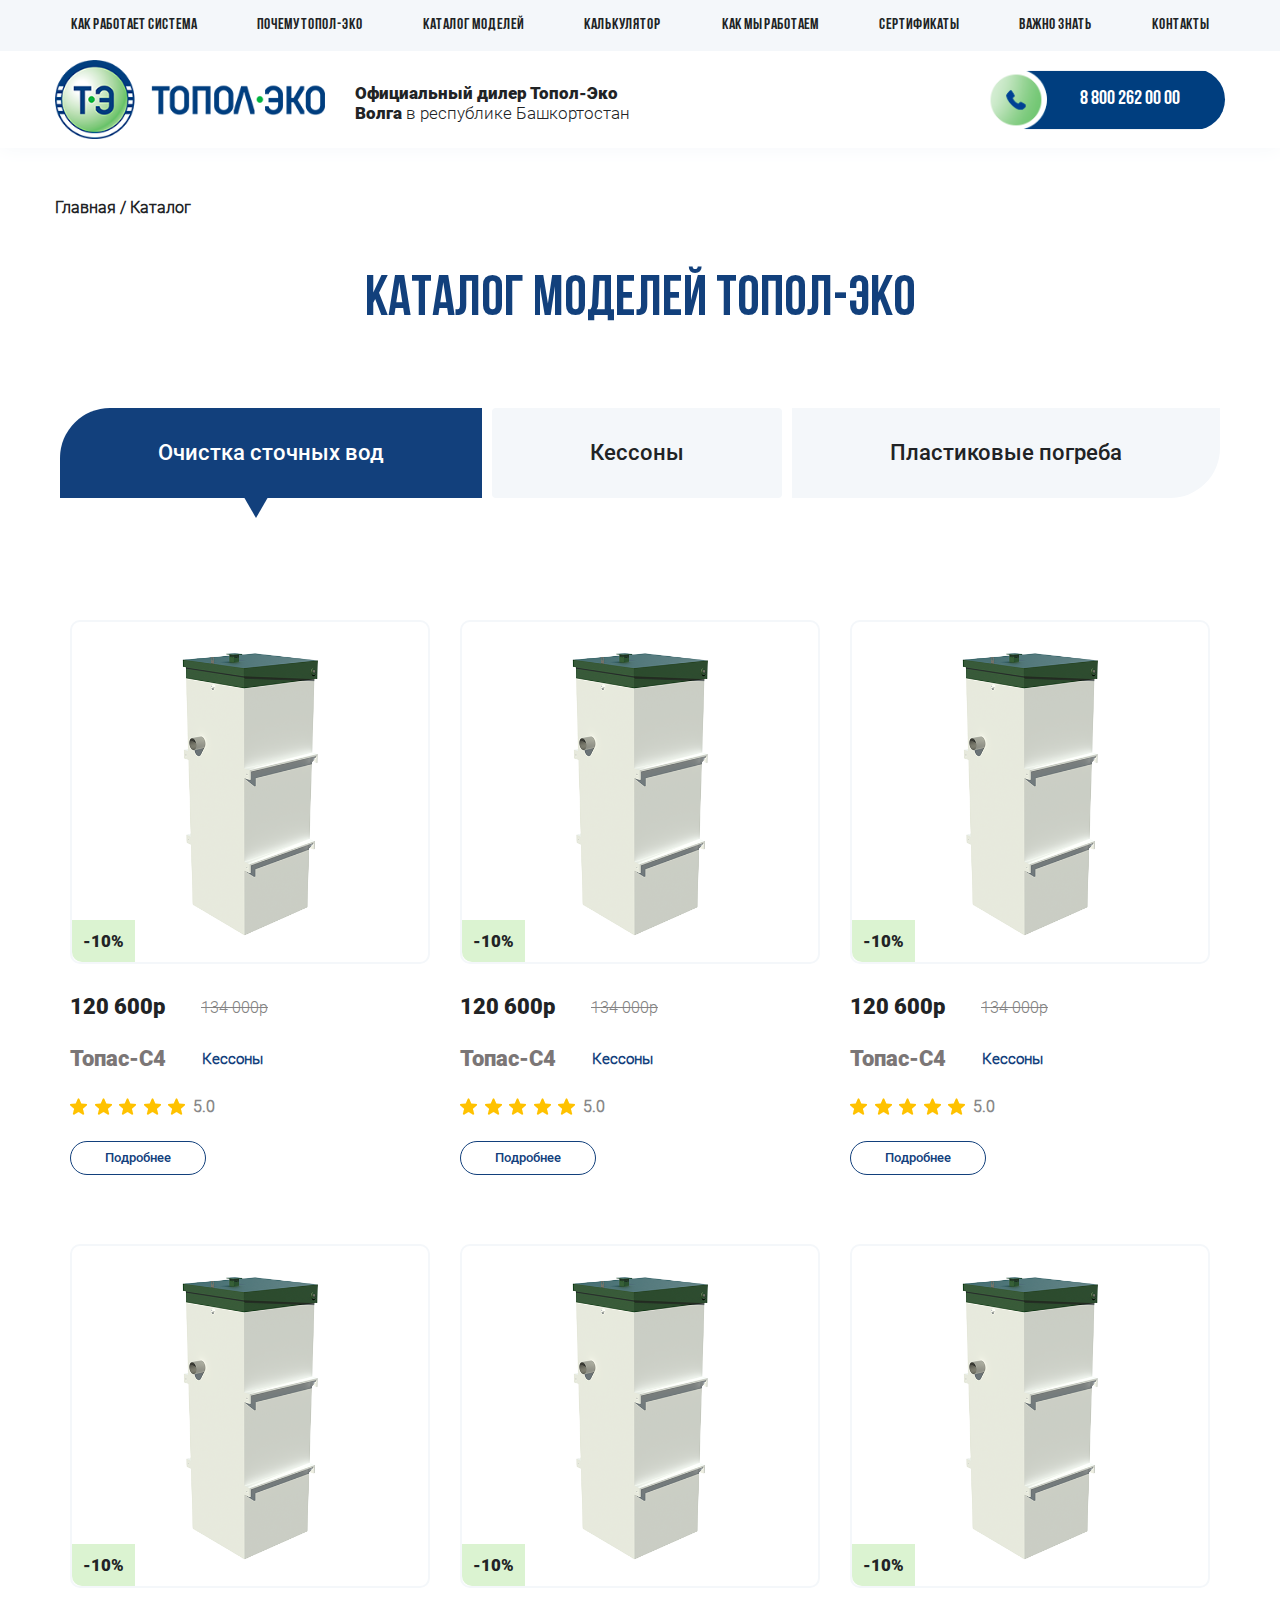
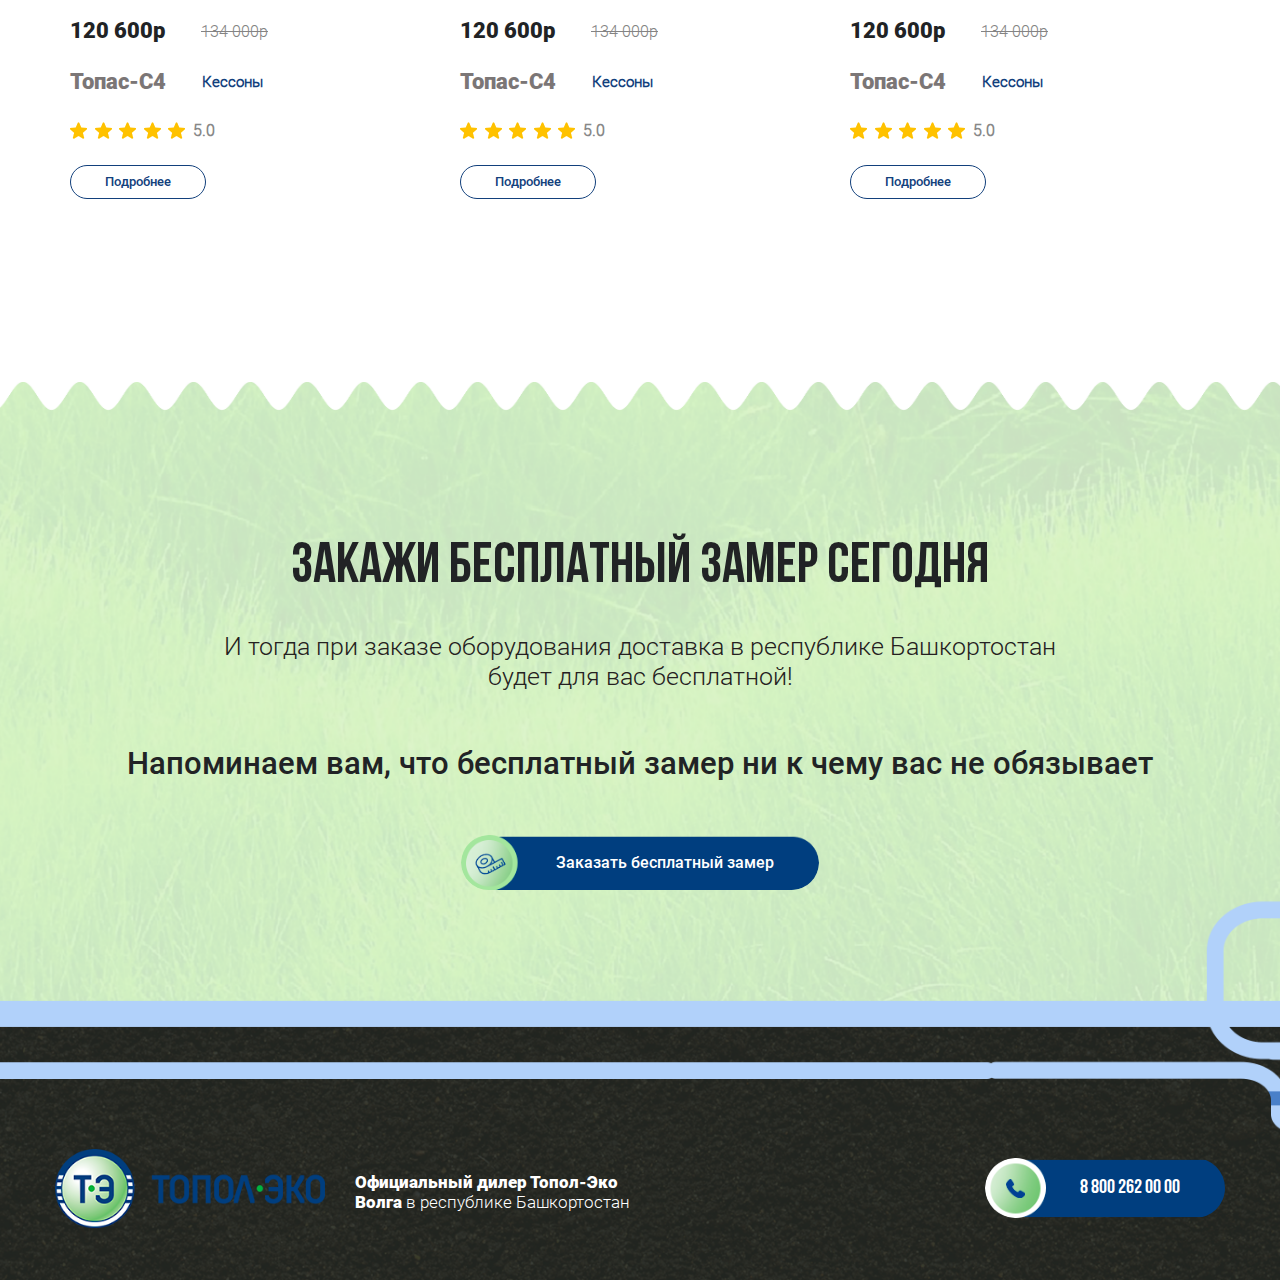
<file: katalog.html>
<!DOCTYPE html>
<html lang="ru">
  <head>
    <meta charset="utf-8" />
    <meta http-equiv="X-UA-Compatible" content="IE=edge" />
    <meta name="viewport" content="width=device-width, initial-scale=1" />
    <meta name="description" content="" />
    <title>Установка
      АВТОНОМНОЙ КАНАЛИЗАЦИИ НА УЧАСТКЕ
      на участке за 1 день</title>
    <link
      rel="stylesheet"
      href="https://stackpath.bootstrapcdn.com/bootstrap/4.3.1/css/bootstrap.min.css"
      integrity="sha384-ggOyR0iXCbMQv3Xipma34MD+dH/1fQ784/j6cY/iJTQUOhcWr7x9JvoRxT2MZw1T"
      crossorigin="anonymous"
    />
    <link rel="stylesheet" href="css/main.css" />
  </head>
  <body>



    <header>
      <nav
      id="navigation2"
      class="navbar navbar-expand-lg navbar-light text-center navigation2"
      role="navigation"
    >
      <div class="container">
        <div class="text-area text-left">
        <p><b>Официальный дилер Топол-Эко<br> Волга</b> в республике Башкортостан</p>
      </div>
        <button
          class="navbar-toggler collapsed"
          type="button"
          data-toggle="collapse"
          data-target="#navbarTop2"
          aria-controls="navbarTop2"
          aria-expanded="false"
          aria-label="Toggle navigation"
        >
          <span ><img src="/img/burgrer.png"></span>
        </button>
        <div class="navbar-collapse collapse" id="navbarTop2">
            <div class="nav-item">
              <a href="o-nas/" class="nav-link">как работает система</a>
            </div>
            <div class="nav-item">
              <a href="o-nas/" class="nav-link">почему Топол-Эко</a>
            </div>
            <div class="nav-item">
              <a href="vopros-otvet-2/" class="nav-link">Каталог моделей</a>
            </div>
            <div class="nav-item">
              <a href="otzyvy/" class="nav-link">Калькулятор</a>
            </div>
            <div class="nav-item">
              <a href="fotogalereya/" class="nav-link">Как мы работаем</a>
            </div>
            <div class="nav-item">
              <a href="kontaktnaya-informaciya/" class="nav-link">Сертификаты</a>
            </div>
            <div class="nav-item last">
              <a href="product/" class="nav-link">Важно знать</a>
            </div>
            <div class="nav-item last">
              <a href="product/" class="nav-link">контакты</a>
            </div>
        </div>
      </div>
    </nav>
    <div class="container pt-2 pb-2 top-add2">
      <div class="row header-block align-items-center">
        <div class="col-5 col-md-4 col-lg-3 logotip">
          <span>
            <img src="/img/logo.png" alt="vykup-avto.by" />   
          </span>
        </div>
        <div
          class="col-6 col-md-4 col-lg-5 pt-4 oficial"
        >
          <div
            class="text-area show-on-desktop text-left"
          >
            <p><b>Официальный дилер Топол-Эко<br> Волга</b> в республике Башкортостан</p>
          </div>
        </div>
        <div
          class="col-7 col-sm-6 col-md-6 col-lg-4"
        >
          <div class="vc_btn3-container text-right">
            <button class="button-main">
              <a
                class="btn-inline"
                href="#vt_order"
                title=""
                data-toggle="modal"
                >
               <!-- <img src="/img/icon1.png">-->
                
                8 800 262 00 00</a
              >
            </button>
          </div>
        </div>
      </div>
    </div>
  </header>

   
    <div class="bread-crumb">
      <div class="bread-crumb__container container" itemscope="" itemtype="http://schema.org/BreadcrumbList"><span itemprop="itemListElement" class="bread-crumb__item" itemscope="" itemtype="http://schema.org/ListItem"><a href="/" itemprop="item"><span itemprop="name">Главная</span><meta itemprop="position" content="1"></a></span> /
  <span class="bread-crumb__item">Каталог</span></div>
  </div>
<div class="katalog">
      <div class="container">
        <div class="section-title col-md-12  text-center">
          <h2><span>каталог моделей топол-эко
           </span></h2>
        </div>
        <ul class="nav nav-pills nav-fill" id="myTab" role="tablist">
          <li class="nav-item active">
            <a class="nav-link" id="one-tab" data-toggle="pill" href="#one" role="tab" aria-controls="one" aria-selected="true">Очистка сточных вод</a>
          </li>
          <li class="nav-item">
            <a class="nav-link" id="two-tab" data-toggle="pill" href="#two" role="tab" aria-controls="two" aria-selected="false">Кессоны</a>
          </li>
          <li class="nav-item">
            <a class="nav-link" id="three-tab" data-toggle="pill" href="#three" role="tab" aria-controls="three" aria-selected="false">Пластиковые погреба</a>
          </li>
        </ul>
        
        <div class="tab-content">
          <div class="tab-pane fade show active" id="one" role="tabpanel" aria-labelledby="one-tab">
<div class="container filter-good">
<div class="row">
    <div class="col-6 col-lg-4 cardgood">
      <div class="cardgood-img"><img src="/img/topas-4.png" class="attachment-full size-full">
      <div class="sale">-10%</div>
      </div> 
      <div class="product-info">
        <div class="block-price">
          <div class="price-title bold">120 600p</div>
          <div class="price-title small">134 000p</div> 
        </div>
        <div class="block-text">
          <div class="text-title bold">Топас-С4</div>
          <div class="text-title small-title">Кессоны</div> 
        </div>
     <div class="stars">
       <img src="/img/star.png">
      <img src="/img/star.png">
      <img src="/img/star.png">
      <img src="/img/star.png">
      <img src="/img/star.png">
    <div>5.0</div></div>
    <a class="notbg" href="#">Подробнее</a>
      </div>
    </div>

    <div class="col-6 col-lg-4 cardgood">
      <div class="cardgood-img"><img src="/img/topas-4.png" class="attachment-full size-full">
      <div class="sale">-10%</div>
      </div> 
      <div class="product-info">
        <div class="block-price">
          <div class="price-title bold">120 600p</div>
          <div class="price-title small">134 000p</div> 
        </div>
        <div class="block-text">
          <div class="text-title bold">Топас-С4</div>
          <div class="text-title small-title">Кессоны</div> 
        </div>
     <div class="stars">
       <img src="/img/star.png">
      <img src="/img/star.png">
      <img src="/img/star.png">
      <img src="/img/star.png">
      <img src="/img/star.png">
    <div>5.0</div></div>
    <a class="notbg" href="#">Подробнее</a>
      </div>
    </div>


    <div class="col-6 col-lg-4 cardgood">
      <div class="cardgood-img"><img src="/img/topas-4.png" class="attachment-full size-full">
      <div class="sale">-10%</div>
      </div> 
      <div class="product-info">
        <div class="block-price">
          <div class="price-title bold">120 600p</div>
          <div class="price-title small">134 000p</div> 
        </div>
        <div class="block-text">
          <div class="text-title bold">Топас-С4</div>
          <div class="text-title small-title">Кессоны</div> 
        </div>
     <div class="stars">
       <img src="/img/star.png">
      <img src="/img/star.png">
      <img src="/img/star.png">
      <img src="/img/star.png">
      <img src="/img/star.png">
    <div>5.0</div></div>
    <a class="notbg" href="#">Подробнее</a>
      </div>
    </div>


    <div class="col-6 col-lg-4 cardgood">
      <div class="cardgood-img"><img src="/img/topas-4.png" class="attachment-full size-full">
      <div class="sale">-10%</div>
      </div> 
      <div class="product-info">
        <div class="block-price">
          <div class="price-title bold">120 600p</div>
          <div class="price-title small">134 000p</div> 
        </div>
        <div class="block-text">
          <div class="text-title bold">Топас-С4</div>
          <div class="text-title small-title">Кессоны</div> 
        </div>
     <div class="stars">
       <img src="/img/star.png">
      <img src="/img/star.png">
      <img src="/img/star.png">
      <img src="/img/star.png">
      <img src="/img/star.png">
    <div>5.0</div></div>
    <a class="notbg" href="#">Подробнее</a>
      </div>
    </div>

    <div class="col-6 col-lg-4 cardgood">
      <div class="cardgood-img"><img src="/img/topas-4.png" class="attachment-full size-full">
      <div class="sale">-10%</div>
      </div> 
      <div class="product-info">
        <div class="block-price">
          <div class="price-title bold">120 600p</div>
          <div class="price-title small">134 000p</div> 
        </div>
        <div class="block-text">
          <div class="text-title bold">Топас-С4</div>
          <div class="text-title small-title">Кессоны</div> 
        </div>
     <div class="stars">
       <img src="/img/star.png">
      <img src="/img/star.png">
      <img src="/img/star.png">
      <img src="/img/star.png">
      <img src="/img/star.png">
    <div>5.0</div></div>
    <a class="notbg" href="#">Подробнее</a>
      </div>
    </div>


    <div class="col-6 col-lg-4 cardgood">
      <div class="cardgood-img"><img src="/img/topas-4.png" class="attachment-full size-full">
      <div class="sale">-10%</div>
      </div> 
      <div class="product-info">
        <div class="block-price">
          <div class="price-title bold">120 600p</div>
          <div class="price-title small">134 000p</div> 
        </div>
        <div class="block-text">
          <div class="text-title bold">Топас-С4</div>
          <div class="text-title small-title">Кессоны</div> 
        </div>
     <div class="stars">
       <img src="/img/star.png">
      <img src="/img/star.png">
      <img src="/img/star.png">
      <img src="/img/star.png">
      <img src="/img/star.png">
    <div>5.0</div></div>
    <a class="notbg" href="#">Подробнее</a>
      </div>
    </div>
</div>
</div>
  </div>
  <div class="tab-pane fade" id="two" role="tabpanel" aria-labelledby="two-tab">
    <div class="container filter-good">
    <div class="row">
        <div class="col-6 col-lg-4 cardgood">
          <div class="cardgood-img"><img src="/img/topas-4.png" class="attachment-full size-full">
          <div class="sale">-10%</div>
          </div> 
          <div class="product-info">
            <div class="block-price">
              <div class="price-title bold">120 600p</div>
              <div class="price-title small">134 000p</div> 
            </div>
            <div class="block-text">
              <div class="text-title bold">Топас-С4</div>
              <div class="text-title small-title">Кессоны</div> 
            </div>
         <div class="stars">
           <img src="/img/star.png">
          <img src="/img/star.png">
          <img src="/img/star.png">
          <img src="/img/star.png">
          <img src="/img/star.png">
        <div>5.0</div></div>
        <a class="notbg" href="#">Подробнее</a>
          </div>
        </div>
    
        <div class="col-6 col-lg-4 cardgood">
          <div class="cardgood-img"><img src="/img/topas-4.png" class="attachment-full size-full">
          <div class="sale">-10%</div>
          </div> 
          <div class="product-info">
            <div class="block-price">
              <div class="price-title bold">120 600p</div>
              <div class="price-title small">134 000p</div> 
            </div>
            <div class="block-text">
              <div class="text-title bold">Топас-С4</div>
              <div class="text-title small-title">Кессоны</div> 
            </div>
         <div class="stars">
           <img src="/img/star.png">
          <img src="/img/star.png">
          <img src="/img/star.png">
          <img src="/img/star.png">
          <img src="/img/star.png">
        <div>5.0</div></div>
        <a class="notbg" href="#">Подробнее</a>
          </div>
        </div>
    
    
        <div class="col-6 col-lg-4 cardgood">
          <div class="cardgood-img"><img src="/img/topas-4.png" class="attachment-full size-full">
          <div class="sale">-10%</div>
          </div> 
          <div class="product-info">
            <div class="block-price">
              <div class="price-title bold">120 600p</div>
              <div class="price-title small">134 000p</div> 
            </div>
            <div class="block-text">
              <div class="text-title bold">Топас-С4</div>
              <div class="text-title small-title">Кессоны</div> 
            </div>
         <div class="stars">
           <img src="/img/star.png">
          <img src="/img/star.png">
          <img src="/img/star.png">
          <img src="/img/star.png">
          <img src="/img/star.png">
        <div>5.0</div></div>
        <a class="notbg" href="#">Подробнее</a>
          </div>
        </div>
    </div>
    </div>
      </div>
      <div class="tab-pane fade" id="three" role="tabpanel" aria-labelledby="three-tab">
        <div class="container filter-good">
        <div class="row">
            <div class="col-6 col-lg-4 cardgood">
              <div class="cardgood-img"><img src="/img/topas-4.png" class="attachment-full size-full">
              <div class="sale">-10%</div>
              </div> 
              <div class="product-info">
                <div class="block-price">
                  <div class="price-title bold">120 600p</div>
                  <div class="price-title small">134 000p</div> 
                </div>
                <div class="block-text">
                  <div class="text-title bold">Топас-С4</div>
                  <div class="text-title small-title">Кессоны</div> 
                </div>
             <div class="stars">
               <img src="/img/star.png">
              <img src="/img/star.png">
              <img src="/img/star.png">
              <img src="/img/star.png">
              <img src="/img/star.png">
            <div>5.0</div></div>
            <a class="notbg" href="#">Подробнее</a>
              </div>
            </div>
        
            <div class="col-6 col-lg-4 cardgood">
              <div class="cardgood-img"><img src="/img/topas-4.png" class="attachment-full size-full">
              <div class="sale">-10%</div>
              </div> 
              <div class="product-info">
                <div class="block-price">
                  <div class="price-title bold">120 600p</div>
                  <div class="price-title small">134 000p</div> 
                </div>
                <div class="block-text">
                  <div class="text-title bold">Топас-С4</div>
                  <div class="text-title small-title">Кессоны</div> 
                </div>
             <div class="stars">
               <img src="/img/star.png">
              <img src="/img/star.png">
              <img src="/img/star.png">
              <img src="/img/star.png">
              <img src="/img/star.png">
            <div>5.0</div></div>
            <a class="notbg" href="#">Подробнее</a>
              </div>
            </div>
        
        
            <div class="col-6 col-lg-4 cardgood">
              <div class="cardgood-img"><img src="/img/topas-4.png" class="attachment-full size-full">
              <div class="sale">-10%</div>
              </div> 
              <div class="product-info">
                <div class="block-price">
                  <div class="price-title bold">120 600p</div>
                  <div class="price-title small">134 000p</div> 
                </div>
                <div class="block-text">
                  <div class="text-title bold">Топас-С4</div>
                  <div class="text-title small-title">Кессоны</div> 
                </div>
             <div class="stars">
               <img src="/img/star.png">
              <img src="/img/star.png">
              <img src="/img/star.png">
              <img src="/img/star.png">
              <img src="/img/star.png">
            <div>5.0</div></div>
            <a class="notbg" href="#">Подробнее</a>
              </div>
            </div>
        </div>
        </div>
          </div>
        </div>
      </div> 
    </div>
      



    <footer>
      <div class="container">
    <div class="footer-top">
      <div class="row">
      <div class="col-md-12 section-title  text-center">
        <h2>Закажи бесплатный замер сегодня</h2>
        <div class="subtitle">
          <h4>И тогда при заказе оборудования доставка в республике Башкортостан<br>
            будет для вас бесплатной! 
           </h4>
        </div>
        <p>Напоминаем вам, что бесплатный замер ни к чему вас не обязывает</p>
      </div>
       </div>
       <div class="row justify-content-center">
        <button class="button-zamer" data-toggle="modal" data-target="#flipFlop">
         Заказать бесплатный замер
        </button>
       </div> 
    </div>
      <div class="footer-bottom">
      <div class="row header-block align-items-center">
        <div class="col-12 col-md-6 col-lg-3 logotip">
          <span>
            <img src="/img/logo.png" alt="vykup-avto.by" />   
          </span>
        </div>
        <div
          class="col-12 col-md-6 col-lg-5 site-title pt-4 d-lg-inline top-add"
        >
          <div
            class="text-area text-show"
          >
            <p><b>Официальный дилер Топол-Эко<br> Волга</b> в республике Башкортостан</p>
          </div>
        </div>
        <div
          class="col-12 col-md-12 col-lg-4"
        >
          <div class="footer-btn text-right">
            <button class="button-main">
              <a
                class="btn-inline"
                href="#vt_order"
                title=""
                data-toggle="modal"
                >8 800 262 00 00</a
              >
            </button>
          </div>
        </div>
      </div>
    </div>
    </div>
    </footer>
    

    <script src="https://ajax.googleapis.com/ajax/libs/jquery/3.4.1/jquery.min.js"></script>
    <script
      src="https://stackpath.bootstrapcdn.com/bootstrap/4.3.1/js/bootstrap.min.js"
      integrity="sha384-JjSmVgyd0p3pXB1rRibZUAYoIIy6OrQ6VrjIEaFf/nJGzIxFDsf4x0xIM+B07jRM"
      crossorigin="anonymous"
    ></script>
    <script src="js/main.js"></script>
  </body>
</html>
</file>
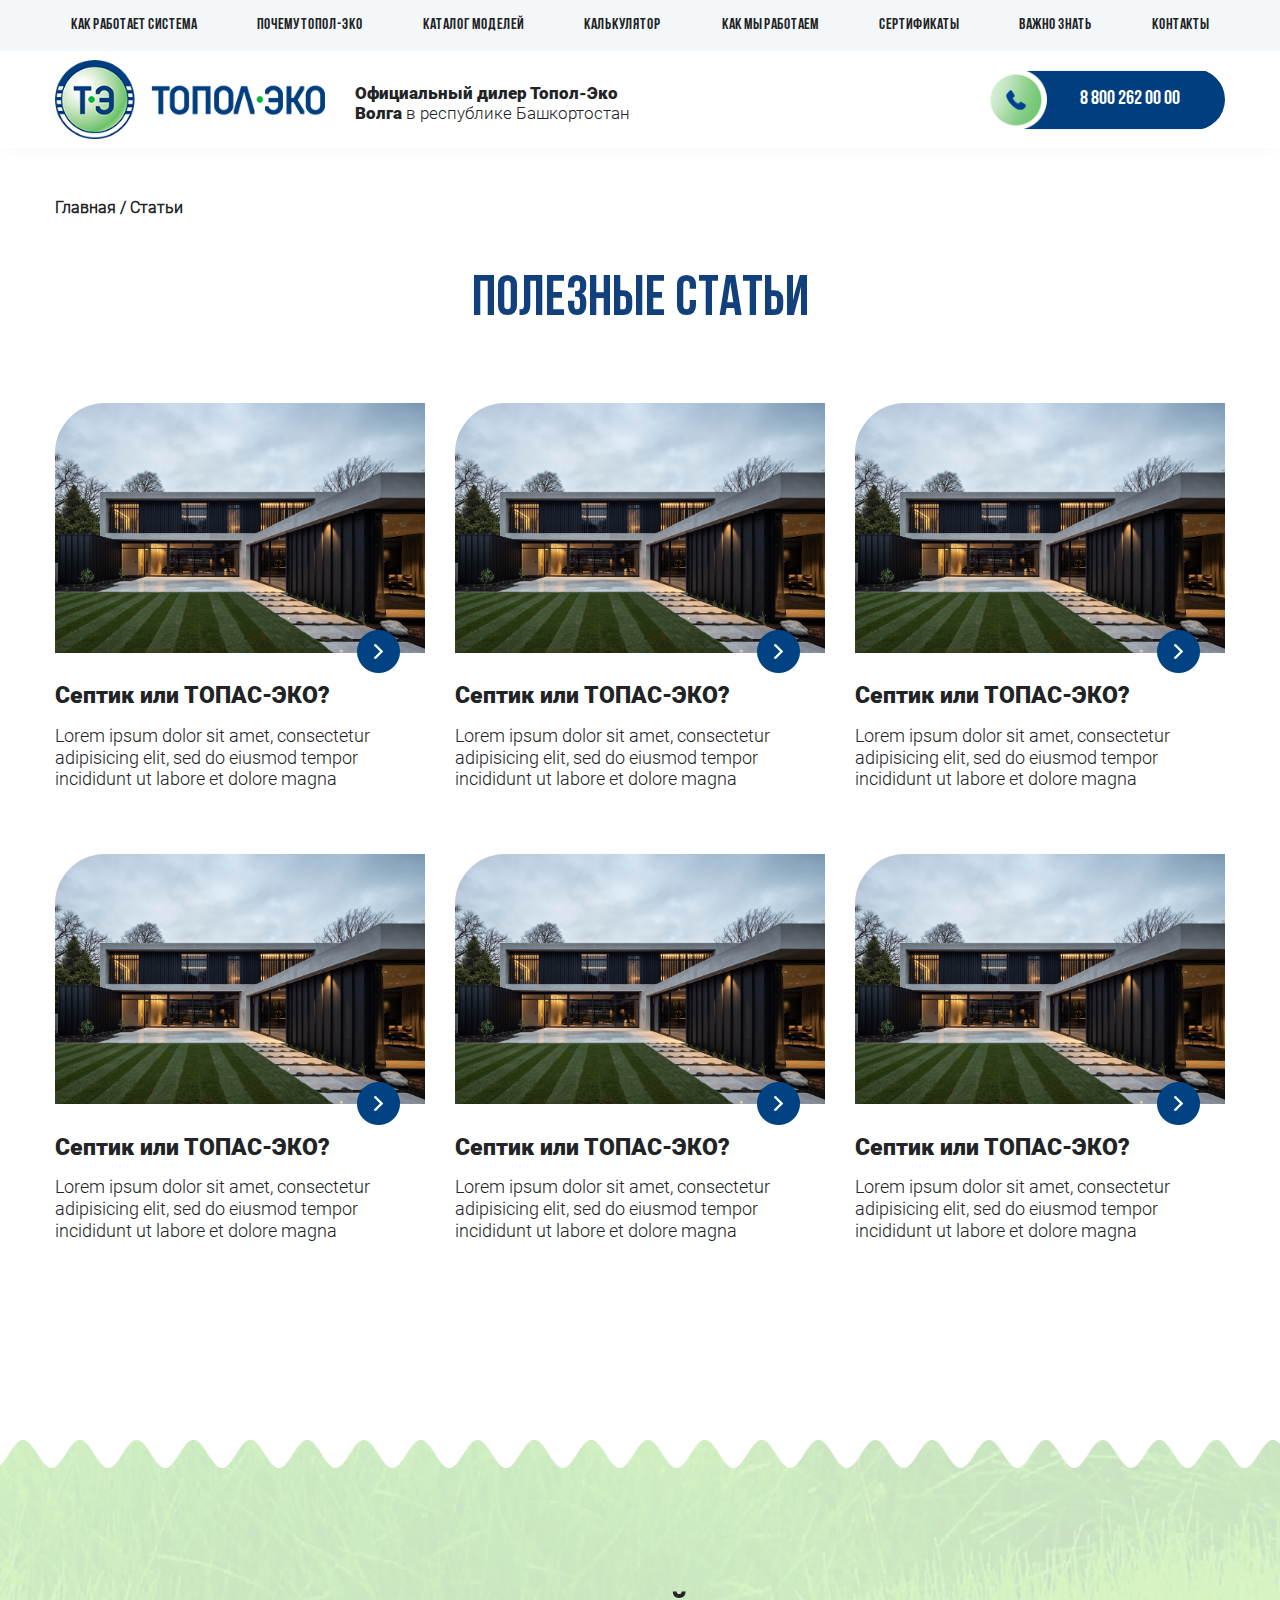
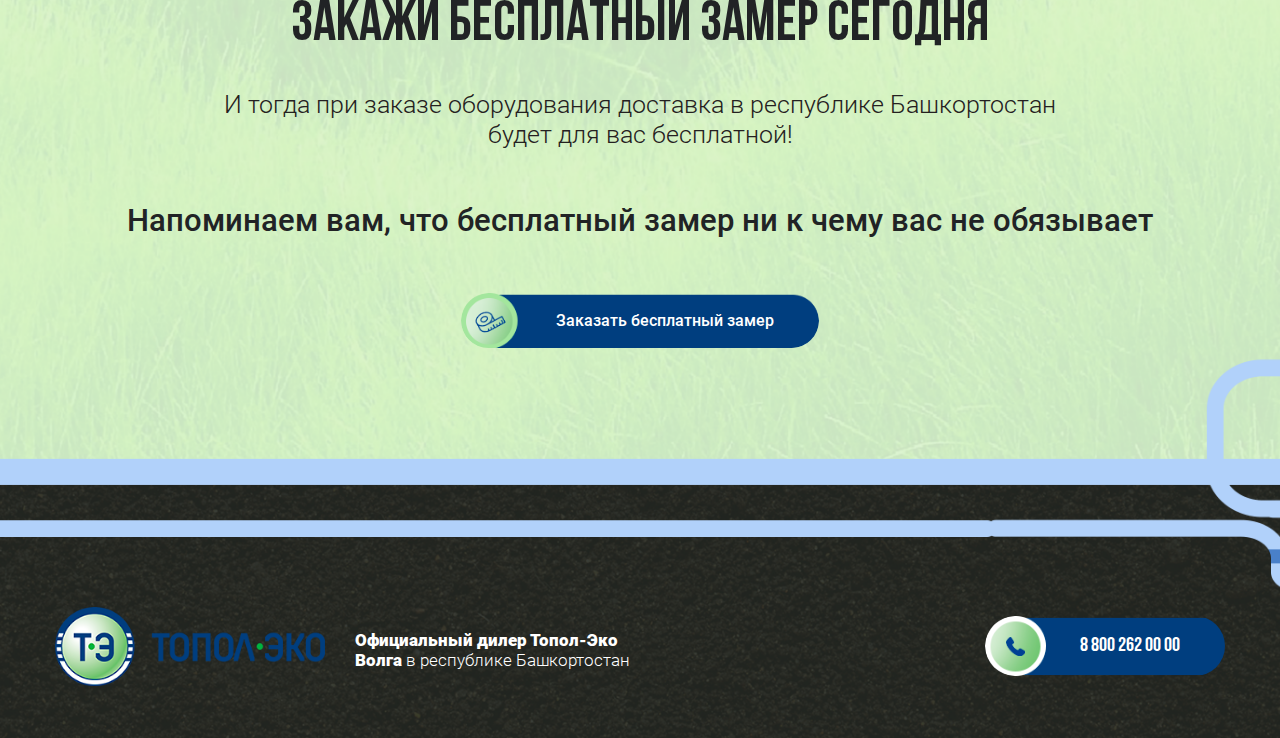
<file: news.html>
<!DOCTYPE html>
<html lang="ru">
  <head>
    <meta charset="utf-8" />
    <meta http-equiv="X-UA-Compatible" content="IE=edge" />
    <meta name="viewport" content="width=device-width, initial-scale=1" />
    <meta name="description" content="" />
    <title>Установка
      АВТОНОМНОЙ КАНАЛИЗАЦИИ НА УЧАСТКЕ
      на участке за 1 день</title>
    <link
      rel="stylesheet"
      href="https://stackpath.bootstrapcdn.com/bootstrap/4.3.1/css/bootstrap.min.css"
      integrity="sha384-ggOyR0iXCbMQv3Xipma34MD+dH/1fQ784/j6cY/iJTQUOhcWr7x9JvoRxT2MZw1T"
      crossorigin="anonymous"
    />
    <link rel="stylesheet" href="css/main.css" />
  </head>
  <body>
    <header>
      <nav
      id="navigation2"
      class="navbar navbar-expand-lg navbar-light text-center navigation2"
      role="navigation"
    >
      <div class="container">
        <div class="text-area text-left">
        <p><b>Официальный дилер Топол-Эко<br> Волга</b> в республике Башкортостан</p>
      </div>
        <button
          class="navbar-toggler collapsed"
          type="button"
          data-toggle="collapse"
          data-target="#navbarTop2"
          aria-controls="navbarTop2"
          aria-expanded="false"
          aria-label="Toggle navigation"
        >
          <span ><img src="/img/burgrer.png"></span>
        </button>
        <div class="navbar-collapse collapse" id="navbarTop2">
            <div class="nav-item">
              <a href="o-nas/" class="nav-link">как работает система</a>
            </div>
            <div class="nav-item">
              <a href="o-nas/" class="nav-link">почему Топол-Эко</a>
            </div>
            <div class="nav-item">
              <a href="vopros-otvet-2/" class="nav-link">Каталог моделей</a>
            </div>
            <div class="nav-item">
              <a href="otzyvy/" class="nav-link">Калькулятор</a>
            </div>
            <div class="nav-item">
              <a href="fotogalereya/" class="nav-link">Как мы работаем</a>
            </div>
            <div class="nav-item">
              <a href="kontaktnaya-informaciya/" class="nav-link">Сертификаты</a>
            </div>
            <div class="nav-item last">
              <a href="product/" class="nav-link">Важно знать</a>
            </div>
            <div class="nav-item last">
              <a href="product/" class="nav-link">контакты</a>
            </div>
        </div>
      </div>
    </nav>
    <div class="container pt-2 pb-2 top-add2">
      <div class="row header-block align-items-center">
        <div class="col-5 col-md-4 col-lg-3 logotip">
          <span>
            <img src="/img/logo.png" alt="vykup-avto.by" />   
          </span>
        </div>
        <div
          class="col-6 col-md-4 col-lg-5 pt-4 oficial"
        >
          <div
            class="text-area show-on-desktop text-left"
          >
            <p><b>Официальный дилер Топол-Эко<br> Волга</b> в республике Башкортостан</p>
          </div>
        </div>
        <div
          class="col-7 col-sm-6 col-md-6 col-lg-4"
        >
          <div class="vc_btn3-container text-right">
            <button class="button-main">
              <a
                class="btn-inline"
                href="#vt_order"
                title=""
                data-toggle="modal"
                >
               <!-- <img src="/img/icon1.png">-->
                
                8 800 262 00 00</a
              >
            </button>
          </div>
        </div>
      </div>
    </div>
  </header>
    <div class="bread-crumb">
      <div class="bread-crumb__container container" itemscope="" itemtype="http://schema.org/BreadcrumbList"><span itemprop="itemListElement" class="bread-crumb__item" itemscope="" itemtype="http://schema.org/ListItem"><a href="/" itemprop="item"><span itemprop="name">Главная</span><meta itemprop="position" content="1"></a></span> /
  <span class="bread-crumb__item">Статьи</span></div>
  </div>






  <div class="news news-page">
    <div class="container">
      <div class="section-title col-md-12  text-center">
        <h2><span>полезные статьи
         </span></h2>
      </div>
        <div id="pdopageWrapper">
          <div class="list-news-wrapper row">
          
    <div class="col-md-4 item-news">
    <a href="#" class="image-news">
      <img class="right-news" src="img/right-news.png">
      <img class="img-new" src="/img/AM1506.jpg">
    </a>
    <a class="name-news" href="#">Септик или ТОПАС-ЭКО?</a>	
    <p class="news-text">Lorem ipsum dolor sit amet, consectetur adipisicing elit, sed do eiusmod tempor incididunt ut labore et dolore magna</p>
    </div>
    
    <div class="col-md-4 item-news">
      <a href="#" class="image-news">
        <img class="right-news" src="img/right-news.png">
        <img class="img-new" src="/img/AM1506.jpg">
      </a>
      <a class="name-news" href="#">Септик или ТОПАС-ЭКО?</a>	
      <p class="news-text">Lorem ipsum dolor sit amet, consectetur adipisicing elit, sed do eiusmod tempor incididunt ut labore et dolore magna</p>
      </div>

      <div class="col-md-4 item-news">
        <a href="#" class="image-news">
          <img class="right-news" src="img/right-news.png">
          <img class="img-new" src="/img/AM1506.jpg">
        </a>
        <a class="name-news" href="#">Септик или ТОПАС-ЭКО?</a>	
        <p class="news-text">Lorem ipsum dolor sit amet, consectetur adipisicing elit, sed do eiusmod tempor incididunt ut labore et dolore magna</p>
        </div>

        <div class="col-md-4 item-news">
          <a href="#" class="image-news">
            <img class="right-news" src="img/right-news.png">
            <img class="img-new" src="/img/AM1506.jpg">
          </a>
          <a class="name-news" href="#">Септик или ТОПАС-ЭКО?</a>	
          <p class="news-text">Lorem ipsum dolor sit amet, consectetur adipisicing elit, sed do eiusmod tempor incididunt ut labore et dolore magna</p>
          </div>


    <div class="col-md-4 item-news">
      <a href="#" class="image-news">
        <img class="right-news" src="img/right-news.png">
        <img class="img-new" src="/img/AM1506.jpg">
      </a>
      <a class="name-news" href="#">Септик или ТОПАС-ЭКО?</a>	
      <p class="news-text">Lorem ipsum dolor sit amet, consectetur adipisicing elit, sed do eiusmod tempor incididunt ut labore et dolore magna
      </p>
      </div>
      <div class="col-md-4 item-news">
        <a href="#" class="image-news">
          <img class="right-news" src="img/right-news.png">
          <img class="img-new" src="/img/AM1506.jpg">
        </a>
        <a class="name-news" href="#">Септик или ТОПАС-ЭКО?</a>	
        <p class="news-text">Lorem ipsum dolor sit amet, consectetur adipisicing elit, sed do eiusmod tempor incididunt ut labore et dolore magna</p>
        </div>
            </div>
          </div>
        </div>
    </div>
    

    <footer>
      <div class="container">
    <div class="footer-top">
      <div class="row">
      <div class="col-md-12 section-title  text-center">
        <h2>Закажи бесплатный замер сегодня</h2>
        <div class="subtitle">
          <h4>И тогда при заказе оборудования доставка в республике Башкортостан<br>
            будет для вас бесплатной! 
           </h4>
        </div>
        <p>Напоминаем вам, что бесплатный замер ни к чему вас не обязывает</p>
      </div>
       </div>
       <div class="row justify-content-center">
        <button class="button-zamer" data-toggle="modal" data-target="#flipFlop">
         Заказать бесплатный замер
        </button>
       </div> 
    </div>
      <div class="footer-bottom">
      <div class="row header-block align-items-center">
        <div class="col-12 col-md-6 col-lg-3 logotip">
          <span>
            <img src="/img/logo.png" alt="vykup-avto.by" />   
          </span>
        </div>
        <div
          class="col-12 col-md-6 col-lg-5 site-title pt-4 d-lg-inline top-add"
        >
          <div
            class="text-area text-show"
          >
            <p><b>Официальный дилер Топол-Эко<br> Волга</b> в республике Башкортостан</p>
          </div>
        </div>
        <div
          class="col-12 col-md-12 col-lg-4"
        >
          <div class="footer-btn text-right">
            <button class="button-main">
              <a
                class="btn-inline"
                href="#vt_order"
                title=""
                data-toggle="modal"
                >8 800 262 00 00</a
              >
            </button>
          </div>
        </div>
      </div>
    </div>
    </div>
    </footer>
    

    <script src="https://ajax.googleapis.com/ajax/libs/jquery/3.4.1/jquery.min.js"></script>
    <script
      src="https://stackpath.bootstrapcdn.com/bootstrap/4.3.1/js/bootstrap.min.js"
      integrity="sha384-JjSmVgyd0p3pXB1rRibZUAYoIIy6OrQ6VrjIEaFf/nJGzIxFDsf4x0xIM+B07jRM"
      crossorigin="anonymous"
    ></script>
    <script src="js/main.js"></script>
  </body>
</html>
</file>
<file: css/main.css>
@charset "UTF-8";
@font-face {
  font-family: "Bebas Neue Bold";
  src: url("/fonts/BebasNeueBold.eot");
  src: url("/fonts/BebasNeueBold.eot?#iefix") format("embedded-opentype"), url("/fonts/BebasNeueBold.woff") format("woff"), url("/fonts/BebasNeueBold.ttf") format("truetype");
  font-weight: normal;
  font-style: normal;
}

@font-face {
  font-family: "Roboto Black";
  src: url("/fonts/Roboto-Black.eot");
  src: url("/fonts/Roboto-Black.eot?#iefix") format("embedded-opentype"), url("/fonts/Roboto-Black.woff") format("woff"), url("/fonts/Roboto-Black.ttf") format("truetype");
  font-weight: normal;
  font-style: normal;
}

@font-face {
  font-family: "Roboto Medium";
  src: url("/fonts/Roboto-Medium.eot");
  src: url("/fonts/Roboto-Medium.eot?#iefix") format("embedded-opentype"), url("/fonts/Roboto-Medium.woff") format("woff"), url("/fonts/Roboto-Medium.ttf") format("truetype");
  font-weight: normal;
  font-style: normal;
}

@font-face {
  font-family: "Roboto Light";
  src: url("/fonts/Roboto-Light.eot");
  src: url("/fonts/Roboto-Light.eot?#iefix") format("embedded-opentype"), url("/fonts/Roboto-Light.woff") format("woff"), url("/fonts/Roboto-Light.ttf") format("truetype");
  font-weight: normal;
  font-style: normal;
}

/*шрифты*/
* {
  -webkit-box-sizing: border-box;
          box-sizing: border-box;
}

a {
  text-decoration: none;
  display: inline-block;
  color: #212325;
}

p {
  font-size: 18px;
  font-size: calc(16px + 2 * ((100vw - 360px) / (1980 - 360)));
}

a:hover {
  text-decoration: none;
  color: #fff;
}

a:active {
  outline: none;
  border: none;
}

.navbar-light .nav-link:hover {
  color: #12407c;
}

.item-news a:hover {
  color: #12407c;
}

img {
  max-width: 100%;
  height: auto;
}

button a {
  color: #fff;
}

button {
  outline: none;
  /*border: 1px solid transparent;
  */
  transition: all 0.2s ease-in-out;
  -webkit-transition: all 0.2s ease-in-out;
  -moz-transition: all 0.2s ease-in-out;
  -ms-transition: all 0.2s ease-in-out;
  -o-transition: all 0.2s ease-in-out;
  border: none;
  /*background:$main-color;*/
  color: #fff;
  border-radius: 32px;
  -webkit-border-radius: 32px;
  -moz-border-radius: 32px;
  -ms-border-radius: 32px;
  -o-border-radius: 32px;
  position: relative;
  padding: 18px 45px 18px 95px;
  max-height: 63px;
}

button:hover {
  border: none;
  outline: none;
  -webkit-box-shadow: 0px -5px 10px 2px rgba(161, 161, 161, 0.11);
  box-shadow: 0px -5px 10px 2px rgba(161, 161, 161, 0.11);
  opacity: 0.8;
}

button:active {
  border: none;
  outline: none;
  -webkit-box-shadow: 0px -5px 10px 2px rgba(161, 161, 161, 0.11);
  box-shadow: 0px -5px 10px 2px rgba(161, 161, 161, 0.11);
  opacity: 0.8;
}

button img {
  position: absolute;
  left: -3%;
  top: 1%;
}

.button-main {
  background: url(../img/button.png);
  background-size: cover;
  font-size: 25px;
  font-size: calc(14px + 11 * ((100vw - 360px) / (1980 - 360)));
  font-family: "Bebas Neue Bold";
}

.button-mini {
  text-transform: none;
  font-family: "Roboto Medium";
  font-size: 18px;
  font-size: calc(13px + 5 * ((100vw - 360px) / (1980 - 360)));
  background: url(../img/button2.png);
  background-size: cover;
}

.button-news {
  background: url(../img/button3.png);
  background-size: cover;
  font-size: 18px;
  font-size: calc(13px + 5 * ((100vw - 360px) / (1980 - 360)));
  font-family: "Roboto Medium";
}

button:active {
  outline: none;
  border: none;
}

.button-zamer {
  background: url(../img/button4.png);
  background-size: cover;
  font-size: 18px;
  font-size: calc(13px + 5 * ((100vw - 360px) / (1980 - 360)));
  font-family: "Roboto Medium";
}

.button-model {
  background: url(../img/button5.png);
  background-size: cover;
  background-repeat: no-repeat;
  font-size: 18px;
  font-size: calc(13px + 5 * ((100vw - 360px) / (1980 - 360)));
  font-family: "Roboto Medium";
  padding: 18px 45px 18px 94px;
  height: 63px;
}

.notbg {
  font-size: 13px;
  font-family: "Roboto Medium";
  color: #12407c;
  border-radius: 21px;
  border: 1px solid #12407c;
  -webkit-border-radius: 21px;
  -moz-border-radius: 21px;
  -ms-border-radius: 21px;
  -o-border-radius: 21px;
  padding: 8px 34px;
  transition: all 0.2s ease-in-out;
  -webkit-transition: all 0.2s ease-in-out;
  -moz-transition: all 0.2s ease-in-out;
  -ms-transition: all 0.2s ease-in-out;
  -o-transition: all 0.2s ease-in-out;
}

.notbg:hover {
  outline: none;
  -webkit-box-shadow: 0px -5px 10px 2px rgba(161, 161, 161, 0.11);
  box-shadow: 0px -5px 10px 2px rgba(161, 161, 161, 0.11);
  opacity: 0.8;
  background-color: #12407c;
}

.notbg:hover a {
  color: #fff;
}

.notbg:active {
  outline: none;
  -webkit-box-shadow: 0 10px 10px rgba(0, 0, 0, 0.22);
          box-shadow: 0 10px 10px rgba(0, 0, 0, 0.22);
  opacity: 0.8;
  background-color: #12407c;
}

.notbg:active a {
  color: #fff;
}

h1,
h2,
h3 {
  margin: 0;
  padding: 0;
}

h1 {
  font-size: 75px;
  font-size: calc(25px + 50 * ((100vw - 360px) / (1980 - 360)));
  font-weight: normal;
  text-transform: uppercase;
  font-family: "Bebas Neue Bold";
}

h2 {
  font-size: 45px;
  font-size: calc(21px + 24 * ((100vw - 360px) / (1980 - 360)));
}

h3 {
  font-size: 35px;
  font-size: calc(25px + 10 * ((100vw - 360px) / (1980 - 360)));
}

h4 {
  font-size: 29px;
  font-size: calc(20px + 9 * ((100vw - 360px) / (1980 - 360)));
}

h5 {
  font-size: 25px;
  font-size: calc(20px + 5 * ((100vw - 360px) / (1980 - 360)));
}

ul,
li {
  list-style: none;
  padding: 0;
  margin: 0;
}

html,
body {
  height: 100%;
}

html {
  scroll-behavior: smooth;
}

body {
  height: 100%;
  font-family: "Roboto Light";
  line-height: 1.2;
  color: #212325;
}

.header-block {
  -webkit-box-pack: justify;
      -ms-flex-pack: justify;
          justify-content: space-between;
}

.navbar-light .navbar-toggler {
  color: rgba(0, 0, 0, 0.5);
  border: none;
}

.navigation2 {
  background-color: #f4f7fa;
}

header {
  -webkit-box-shadow: 0px 0px 10px #f4f7fa;
  box-shadow: 0px 0px 20px #f4f7fa;
}

.navigation2 .text-area {
  display: none;
}

.navigation2 .text-area p {
  margin-top: 10px;
}

.bg-blocks {
  /*height:160%;*/
  position: relative;
  background: url(../img/22222.png) top center;
  background-repeat: no-repeat;
  background-size: cover;
  padding-top: 13%;
  padding-bottom: 15.6%;
  width: 100%;
  height: 160%;
}

/*
.bg-blocks2{
  background: url(../img/11111.png) top center;
  background-repeat: no-repeat;
  background-size: cover;
  padding-top:13%;
  padding-bottom:23%;
  width: 100%;

}*/
.title1,
.title2,
.title3,
.title4,
.title5 {
  position: absolute;
  z-index: 9999;
  color: #fff;
  font-size: 32px;
  font-size: calc(12px + 20 * ((100vw - 360px) / (1980 - 360)));
  font-family: "Roboto Black";
  bottom: 32%;
  text-align: center;
  line-height: 1;
}

.title1 {
  left: 2%;
}

.title2 {
  left: 36%;
  bottom: 25%;
}

.title3 {
  right: 23%;
  bottom: 33%;
}

.title4 {
  right: 23%;
  bottom: 13%;
  font-size: 25px;
  font-size: calc(11px + 14 * ((100vw - 360px) / (1980 - 360)));
  max-width: 180px;
}

.title4 span {
  font-family: "Roboto Light";
}

.title5 {
  right: 4%;
  bottom: 13%;
  font-size: 25px;
  font-size: calc(11px + 14 * ((100vw - 360px) / (1980 - 360)));
  max-width: 180px;
}

.title5 span {
  font-family: "Roboto Light";
}

.banner {
  color: #fff;
}

.navbar-light .nav-link {
  color: #212325;
  font-size: 19px;
  font-size: calc(12px + 7 * ((100vw - 500px) / (1980 - 500)));
  text-transform: uppercase;
  font-family: "Bebas Neue Bold";
  font-weight: 800;
}

.navbar-collapse {
  -webkit-box-pack: justify;
      -ms-flex-pack: justify;
          justify-content: space-between;
}

b {
  font-family: "Roboto Black";
}

.title {
  -webkit-text-stroke-width: 1px;
  -webkit-text-stroke-color: #191616;
}

h1 span {
  font-size: 50px;
  font-size: calc(16px + 34 * ((100vw - 360px) / (1980 - 360)));
  display: block;
  text-transform: none;
  font-family: "Roboto Black";
  color: #fff;
}

h1 span:last-child {
  font-size: 40px;
  font-size: calc(16px + 24 * ((100vw - 360px) / (1980 - 360)));
  display: block;
  text-transform: none;
  font-family: "Roboto Light";
  font-weight: 600;
  -webkit-text-stroke-width: 0px;
}

.subtitle h4 {
  font-family: "Roboto Light";
  color: #242020;
}

h2 span {
  font-family: "Bebas Neue Bold";
  color: #12407c;
  font-size: 70px;
  font-size: calc(40px + 30 * ((100vw - 360px) / (1980 - 360)));
  display: block;
}

.section-title h2 {
  font-family: "Roboto Black";
  color: #212325;
}

#preimush {
  display: -webkit-box;
  display: -ms-flexbox;
  display: flex;
  -webkit-box-orient: horizontal;
  -webkit-box-direction: normal;
      -ms-flex-flow: row wrap;
          flex-flow: row wrap;
}

.comment {
  font-family: "Roboto Light";
}

.comment_bubble,
.comment_bubble1 {
  background: -webkit-gradient(linear, left top, right top, from(#b4d9a4), color-stop(#e2ecec), to(#b4d9a4));
  background: linear-gradient(90deg, #b4d9a4, #e2ecec, #b4d9a4);
  position: relative;
  border-radius: 10px;
  padding: 23px 30px;
  max-width: 470px;
  text-align: left;
}

.comment_bubble:before {
  content: "";
  position: absolute;
  right: 100%;
  top: 60px;
  width: 0;
  height: 0;
  border-top: 10px solid transparent;
  border-right: 17px solid #b6daa7;
  border-bottom: 10px solid transparent;
}

.comment_bubble1:before {
  content: "";
  position: absolute;
  left: 100%;
  top: 60px;
  width: 0;
  height: 0;
  border-top: 10px solid transparent;
  border-left: 17px solid #b6daa7;
  border-bottom: 10px solid transparent;
}

.feature-wrapper {
  display: -webkit-box;
  display: -ms-flexbox;
  display: flex;
  -webkit-box-orient: vertical;
  -webkit-box-direction: normal;
      -ms-flex-direction: column;
          flex-direction: column;
  -ms-flex-pack: distribute;
      justify-content: space-around;
}

.comment_text span {
  font-family: "Roboto Black";
}

.feature-area {
  padding-top: 50px;
  padding-bottom: 290px;
  padding-bottom: calc(170px + 120 * ((100vw - 360px) / (1980 - 360)));
  background: url(../img/pipe.png) bottom;
  background-repeat: no-repeat;
  width: 100%;
}

.section-title {
  padding-bottom: 50px;
  padding-bottom: calc(20px + 30 * ((100vw - 360px) / (1980 - 360)));
}

.section-title h2 {
  padding-bottom: 30px;
}

.katalog {
  padding-bottom: 100px;
}

.bg-greenlines {
  background: url(../img/greenlines.png) center;
  background-size: contain;
  background-repeat: no-repeat;
  width: 100%;
}

.katalog-img {
  width: 96%;
  height: auto;
  border-radius: 50px 0px 50px 0px;
  -webkit-border-radius: 50px 0px 50px 0px;
  -moz-border-radius: 50px 0px 50px 0px;
  -ms-border-radius: 50px 0px 50px 0px;
  -o-border-radius: 50px 0px 50px 0px;
  /* padding: 0 !important; */
  /* margin-top: -1px; */
  z-index: -1;
  margin-left: 7%;
  margin-bottom: 6%;
}

.nav-pills {
  margin-bottom: 10%;
}

.nav-pills .nav-link.active,
.nav-pills .show > .nav-link {
  color: #fff;
  background-color: #12407c;
  position: relative;
}

.nav-link.active::after {
  content: "";
  position: absolute;
  right: 50%;
  bottom: -35px;
  /* Положение треугольника */
  border: 15px solid transparent;
  /* Прозрачные границы */
  border-top: 26px solid #12407c;
  /* Добавляем треугольник */
}

.nav-fill .nav-item {
  margin: 5px;
}

.nav-fill .nav-item a {
  color: #212325;
  background-color: #f4f7fa;
  font-size: 25px;
  font-size: calc(18px + 7 * ((100vw - 360px) / (1980 - 360)));
  font-family: "Roboto Medium";
  position: relative;
  padding: 32px 30px;
  text-align: center;
}

#one-tab,
#five-tab {
  border-radius: 50px 0px 0px 0px;
}

#three-tab,
#seven-tab {
  border-radius: 0px 0px 50px 0px;
  -webkit-border-radius: 0px 0px 50px 0px;
  -moz-border-radius: 0px 0px 50px 0px;
  -ms-border-radius: 0px 0px 50px 0px;
  -o-border-radius: 0px 0px 50px 0px;
}

.katalog p {
  font-size: 20px;
  font-size: calc(16px + 4 * ((100vw - 360px) / (1980 - 360)));
  font-weight: 600;
  line-height: 1.7;
}

.tab-content .button-mini {
  margin-top: 29px;
}

.cardgood-img {
  text-align: center;
  border: 2px solid #f4f7fa;
  border-radius: 10px;
  -webkit-border-radius: 10px;
  -moz-border-radius: 10px;
  -ms-border-radius: 10px;
  -o-border-radius: 10px;
  position: relative;
}

.cardgood-img img {
  max-height: 340px;
  padding: 20px;
}

.komands-price {
  -webkit-box-align: center;
      -ms-flex-align: center;
          align-items: center;
}

.komands-price .komands-btn {
  text-align: right;
}

.block-price {
  display: -webkit-box;
  display: -ms-flexbox;
  display: flex;
  -webkit-box-align: center;
      -ms-flex-align: center;
          align-items: center;
}

.small {
  font-size: 18px;
  font-size: calc(14px + 4 * ((100vw - 360px) / (1980 - 360)));
  text-decoration: line-through;
  color: #848383;
}

.block-text {
  display: -webkit-box;
  display: -ms-flexbox;
  display: flex;
  -webkit-box-align: center;
      -ms-flex-align: center;
          align-items: center;
  margin-bottom: 25px;
  margin-top: 25px;
}

.stars {
  display: -webkit-box;
  display: -ms-flexbox;
  display: flex;
  -webkit-box-align: center;
      -ms-flex-align: center;
          align-items: center;
  margin-bottom: 25px;
  max-width: 145px;
  -webkit-box-pack: justify;
      -ms-flex-pack: justify;
          justify-content: space-between;
  color: #888888;
  font-weight: 600;
}

.cardgood {
  -webkit-transition-property: outline, -webkit-box-shadow, -webkit-transform;
  transition-property: outline, -webkit-box-shadow, -webkit-transform;
  transition-property: box-shadow, transform, outline;
  transition-property: box-shadow, transform, outline, -webkit-box-shadow, -webkit-transform;
  transition-property: box-shadow, transform, outline, -webkit-box-shadow, -webkit-transform;
  -webkit-transition-duration: 0.3s;
  transition-duration: 0.3s;
  margin-bottom: 5%;
}

.cardgood:hover {
  -webkit-box-shadow: 0px 0px 20px rgba(21, 21, 21, 0.05);
  box-shadow: 0px 0px 40px rgba(21, 21, 21, 0.05);
  transform: scale(1.02);
  -webkit-transform: scale(1.02);
  -moz-transform: scale(1.02);
  -ms-transform: scale(1.02);
  -o-transform: scale(1.02);
  border: none;
}

.sale {
  font-size: 20px;
  font-size: calc(13px + 7 * ((100vw - 360px) / (1980 - 360)));
  font-family: "Roboto Black";
  bottom: 0;
  left: 0;
  position: absolute;
  background-color: #dbf3d1;
  padding: 11px;
  border-radius: 0px 0px 0px 10px;
  -webkit-border-radius: 0px 0px 0px 10px;
  -moz-border-radius: 0px 0px 0px 10px;
  -ms-border-radius: 0px 0px 0px 10px;
  -o-border-radius: 0px 0px 0px 10px;
}

.bold {
  font-size: 25px;
  font-size: calc(18px + 7 * ((100vw - 360px) / (1980 - 360)));
  font-family: "Roboto Black";
  margin-right: 10%;
}

.block-text .bold {
  color: #7b7676;
}

.small-title {
  font-size: 18px;
  font-size: calc(12px + 6 * ((100vw - 360px) / (1980 - 360)));
  color: #12407c;
  font-family: "Roboto Light";
  font-weight: 600;
}

.product-info {
  margin-top: 30px;
  padding-bottom: 3%;
}

.filter-good {
  margin-top: 50px;
}

.right-news {
  z-index: 999;
  position: absolute;
  bottom: 33%;
  right: 10%;
  overflow: hidden;
}

.image-news {
  overflow: hidden;
  display: block;
}

.image-news .img-new {
  border-radius: 50px 0px 0px 0px;
  -webkit-border-radius: 50px 0px 0px 0px;
  -moz-border-radius: 50px 0px 0px 0px;
  -ms-border-radius: 50px 0px 0px 0px;
  -o-border-radius: 50px 0px 0px 0px;
  width: 100%;
  -webkit-transition: 400ms;
  transition: 400ms;
  position: relative;
}

.name-news {
  font-family: "Roboto Black";
  font-size: 25px;
  font-size: calc(20px + 5 * ((100vw - 360px) / (1980 - 360)));
  color: #212325;
  margin-top: 8%;
  margin-bottom: 4%;
}

.news-text {
  font-size: 20px;
  font-size: calc(16px + 4 * ((100vw - 360px) / (1980 - 360)));
  font-family: "Roboto Light";
}

.img-new:hover {
  -webkit-transform: scale(1.1);
          transform: scale(1.1);
}

.news {
  background-color: #f4f7fa;
  padding-top: 100px;
  padding-bottom: 120px;
}

/*.list-news-wrapper {
  margin-bottom: 35px;
}*/
.sertificate {
  padding-top: 110px;
  padding-bottom: 110px;
}

.sertificate h2 {
  font-family: "Bebas Neue Bold";
  font-size: calc(40px + 30 * ((100vw - 360px) / (1980 - 360)));
}

.icon_items {
  margin-top: 30px;
}

.icon_item {
  margin-bottom: 5%;
  display: -webkit-box;
  display: -ms-flexbox;
  display: flex;
  -webkit-box-align: center;
      -ms-flex-align: center;
          align-items: center;
}

.icon_item img {
  margin-right: 16px;
}

.sertificate-check {
  font-size: 25px;
  font-size: calc(20px + 5 * ((100vw - 360px) / (1980 - 360)));
  font-weight: 600;
  text-align: left;
}

.sertificate .katalog-img {
  width: 100%;
  height: auto;
  border-radius: 50px 0px 50px 0px;
  -webkit-border-radius: 50px 0px 50px 0px;
  -moz-border-radius: 50px 0px 50px 0px;
  -ms-border-radius: 50px 0px 50px 0px;
  -o-border-radius: 50px 0px 50px 0px;
  z-index: -1;
  margin-left: 2%;
  margin-bottom: 6%;
}

.footer-top h2 {
  font-family: "Bebas Neue Bold";
  font-size: 70px;
  font-size: calc(40px + 30 * ((100vw - 360px) / (1980 - 360)));
}

footer {
  background: url(../img/6.png);
  background-position: bottom;
  background-size: cover;
  background-repeat: no-repeat;
  width: 100%;
  height: auto;
  padding-bottom: 4%;
}

.footer-top {
  padding-top: 166px;
}

.footer-top p {
  font-size: 35px;
  font-size: calc(25px + 10 * ((100vw - 360px) / (1980 - 360)));
  font-family: "Roboto Medium";
  margin-top: 53px;
}

.footer-bottom {
  margin-top: 22%;
  color: #fff;
}

.item__six {
  text-align: center;
  background-color: #fff;
  border-radius: 0px 120px 120px 120px;
  -webkit-border-radius: 0px 120px 120px 120px;
  -moz-border-radius: 0px 120px 120px 120px;
  -ms-border-radius: 0px 120px 120px 120px;
  -o-border-radius: 0px 120px 120px 120px;
  padding: 42px 34px;
  max-width: 279px;
  height: 268px;
  margin: auto;
}

.item__six img {
  margin-bottom: 11%;
}

.item__six span {
  font-size: 22px;
  font-size: calc(18px + 4 * ((100vw - 360px) / (1980 - 360)));
  font-family: "Roboto Black";
}

.item__six p {
  font-family: "Roboto Light";
  font-weight: 600;
  margin-bottom: 8px;
  line-height: 1.4;
}

.block-preimush {
  background: url(../img/4.png);
  background-size: cover;
  background-repeat: no-repeat;
  width: 100%;
  padding-top: 122px;
  padding-bottom: 125px;
}

.block-preimush h2 {
  font-family: "Bebas Neue Bold";
  font-size: 70px;
  font-size: calc(40px + 30 * ((100vw - 360px) / (1980 - 360)));
}

.steps {
  padding-top: 110px;
  padding-bottom: 120px;
}

.steps p {
  font-size: 20px;
  font-size: calc(18px + 2 * ((100vw - 360px) / (1980 - 360)));
  line-height: 1.4;
}

.steps p span {
  font-family: "Roboto Black";
}

.step-img img {
  display: none;
}

.step-img {
  background: url(../img/5.png);
  background-size: contain;
  background-repeat: no-repeat;
  width: 100%;
  margin-top: 4%;
  /* padding-left: 10px;*/
}

.c1 {
  margin-top: 296px;
  text-align: center;
  /* max-width: 240px;*/
  max-width: 253px;
}

.c2 {
  margin-bottom: 296px;
  text-align: center;
  /* max-width: 255px;*/
  max-width: 285px;
}

.flex {
  display: -webkit-box;
  display: -ms-flexbox;
  display: flex;
  -ms-flex-pack: distribute;
      justify-content: space-around;
}

/*.step-img{
  position: relative;
    img{
  position: absolute;
}
}*/
.field {
  border: none;
  text-align: center;
  font-family: "Roboto Black";
  font-size: 25px;
  font-size: calc(21px + 4 * ((100vw - 360px) / (1980 - 360)));
  max-width: 165px;
}

.field-block button {
  padding: 0;
}

input::-webkit-outer-spin-button,
input::-webkit-inner-spin-button {
  /* display: none; <- Crashes Chrome on hover */
  -webkit-appearance: none;
  margin: 0;
  /* <-- Apparently some margin are still there even though it's hidden */
}

input[type="number"] {
  -moz-appearance: textfield;
}

input[type="number"] {
  -moz-appearance: textfield;
}

input[type="number"]:hover,
input[type="number"]:focus {
  -moz-appearance: number-input;
}

.minus,
.plus {
  border-radius: 50%;
  -webkit-border-radius: 50%;
  -moz-border-radius: 50%;
  -ms-border-radius: 50%;
  -o-border-radius: 50%;
  width: 38px;
  height: 38px;
  line-height: 0;
  text-align: center;
  color: #12407c;
  font-family: "Roboto Black";
  font-size: 24px;
  margin: auto;
  transition: 0.2s;
  -webkit-transition: 0.2s;
  -moz-transition: 0.2s;
  -ms-transition: 0.2s;
  -o-transition: 0.2s;
}

.kalculator {
  background: url(../img/2.png);
  background-size: cover;
  background-repeat: no-repeat;
  width: 100%;
  padding-bottom: 13%;
}

.field-block {
  background-color: #fff;
  padding: 11px;
  border-radius: 32px;
  border: 3px solid #94c87c;
  max-width: 282px;
  display: -webkit-box;
  display: -ms-flexbox;
  display: flex;
}

.field-block {
  margin-right: 20px;
}

.kalculator-top h2 {
  font-family: "Bebas Neue Bold";
  font-size: 70px;
  font-size: calc(40px + 30 * ((100vw - 360px) / (1980 - 360)));
  color: #fff;
}

.kalculator-top {
  padding-top: 120px;
  color: #fff;
}

.kalculator-top h4 {
  color: #fff;
}

.kalculator-top .button-raschet {
  /*   padding: 22px 69px;*/
  background-color: #12407c;
  text-transform: none;
  font-family: "Roboto Medium";
  font-size: 22px;
  font-size: calc(14px + 8 * ((100vw - 360px) / (1980 - 360)));
  max-width: 282px;
}

.kalculator-top p {
  font-size: 35px;
  font-size: calc(25px + 10 * ((100vw - 360px) / (1980 - 360)));
  font-family: "Roboto Medium";
  margin-top: 53px;
  margin-bottom: 50px;
  color: #94c87c;
}

.model {
  padding-bottom: 110px;
}

.model h2 {
  font-family: "Bebas Neue Bold";
  font-size: 70px;
  font-size: calc(40px + 30 * ((100vw - 360px) / (1980 - 360)));
}

.model h2 span {
  display: contents;
}

.model h4 {
  font-weight: 600;
  font-size: 30px;
  font-size: calc(25px + 5 * ((100vw - 360px) / (1980 - 360)));
}

.osoben-item {
  display: -webkit-box;
  display: -ms-flexbox;
  display: flex;
  -webkit-box-align: center;
  -ms-flex-align: center;
  align-items: center;
  -webkit-box-pack: center;
      -ms-flex-pack: center;
          justify-content: center;
}

.osoben-item img {
  margin-right: 15px;
}

.osoben-text {
  font-size: 20px;
  font-size: calc(16px + 4 * ((100vw - 360px) / (1980 - 360)));
  line-height: 1.3;
}

.osoben-text span {
  font-family: "Roboto Black";
}

.stoimost {
  font-size: 30px;
  font-size: calc(20px + 10 * ((100vw - 360px) / (1980 - 360)));
}

.price {
  font-family: "Roboto Black";
  font-size: 40px;
  font-size: calc(28px + 12 * ((100vw - 360px) / (1980 - 360)));
}

.osoben {
  -webkit-box-align: center;
      -ms-flex-align: center;
          align-items: center;
  -webkit-box-pack: justify;
      -ms-flex-pack: justify;
          justify-content: space-between;
}

.komands-block {
  background: url(/img/3.png) center no-repeat;
  background-size: contain;
  /* min-height: 392px; */
  padding-top: 3%;
  padding-bottom: 3%;
  width: 100%;
}

.block2 .osoben-text {
  font-family: "Roboto Medium";
}

.osoben-img {
  margin-bottom: 15px;
}

/*страница каталог*/
.bread-crumb {
  margin-bottom: 50px;
  margin-top: 50px;
  font-size: 18px;
  font-size: calc(14px + 4 * ((100vw - 360px) / (1980 - 360)));
  font-weight: 600;
}

/*страница новости*/
.news.news-page {
  background-color: #fff;
  padding-top: 0;
}

.item-news {
  margin-bottom: 4%;
}

/*страница карточка*/
.thumb-slider .slick-current {
  border: 2px solid #a4dc8a !important;
}

.politic {
  font-size: 14px;
  color: #868787;
  font-weight: 600;
  line-height: 1.2;
}

.politic a {
  text-decoration: underline;
  color: #12407c;
}

.form-card {
  margin-top: 5%;
}

::-webkit-input-placeholder {
  /* WebKit browsers */
  font-size: 16px;
}

:-moz-placeholder {
  /* Mozilla Firefox 4 to 18 */
  font-size: 16px;
}

::-moz-placeholder {
  /* Mozilla Firefox 19+ */
  font-size: 16px;
}

:-ms-input-placeholder {
  /* Internet Explorer 10+ */
  font-size: 16px;
}

.thumb-slider .slider_wrap * {
  box-sizing: border-box;
  -moz-box-sizing: border-box;
  -webkit-box-sizing: border-box;
}

.thumb-slider .slick-slide {
  margin: 0 10px;
}

.thumb-slider .slider-item img {
  max-width: 100%;
}

.get-form {
  background-color: #f4f7fa;
  padding: 40px;
  text-align: center;
  margin-top: 9%;
}

.get-form h3 {
  font-size: 30px;
  font-family: "Bebas Neue Bold";
  color: #12407c;
}

.get-form h3 p {
  font-size: 20px;
  font-weight: 600;
}

.get-form input {
  border: 1px solid #cfcdcd;
  border-radius: 50px;
  -webkit-border-radius: 50px;
  -moz-border-radius: 50px;
  -ms-border-radius: 50px;
  -o-border-radius: 50px;
  padding: 22px 29px;
  width: 100%;
  margin-bottom: 4%;
}

.get-form button {
  width: 100%;
  margin-bottom: 4%;
}

.card-info {
  margin-bottom: 110px;
}

.slider-card {
  margin-bottom: 110px;
  margin-top: 110px;
}

.card-info .nav-pills {
  margin-bottom: 6%;
}

.button-form {
  padding: 22px 30px;
  background-color: #12407c;
  text-transform: none;
  font-family: "Roboto Medium";
  font-size: 18px;
}

.pdf img {
  width: 100px;
}

.main-slider {
  border: 2px solid #f4f7fa;
  border-radius: 50px 0px 0px 0px;
  -webkit-border-radius: 50px 0px 0px 0px;
  -moz-border-radius: 50px 0px 0px 0px;
  -ms-border-radius: 50px 0px 0px 0px;
  -o-border-radius: 50px 0px 0px 0px;
  margin-bottom: 20px;
}

.main-slider img {
  margin: auto;
  max-height: 460px;
}

.main-slider .sale {
  border-radius: 0;
  -webkit-border-radius: 0;
  -moz-border-radius: 0;
  -ms-border-radius: 0;
  -o-border-radius: 0;
}

.thumb-slider .slick-slide {
  border: 2px solid #f4f7fa;
  border-radius: 30px 0px 30px 0px;
  -webkit-border-radius: 30px 0px 30px 0px;
  -moz-border-radius: 30px 0px 30px 0px;
  -ms-border-radius: 30px 0px 30px 0px;
  -o-border-radius: 30px 0px 30px 0px;
}

.thumb-slider .slick-slide img {
  height: 130px;
  margin: auto;
}

.card-info p {
  font-size: 20px;
  font-size: calc(16px + 4 * ((100vw - 360px) / (1980 - 360)));
  line-height: 1.7;
}

tr td {
  font-size: 20px;
  font-size: calc(14px + 6 * ((100vw - 360px) / (1980 - 360)));
}

.table td,
.table th {
  padding: 0.95rem;
  padding-left: 0;
  padding-right: 0;
}

tr td:first-child {
  color: #878887;
  font-weight: 600;
}

.card-descr h2 {
  font-size: 75px;
  font-size: calc(40px + 35 * ((100vw - 360px) / (1980 - 360)));
  font-family: "Bebas Neue Bold";
  margin-bottom: 25px;
  color: #3f423e;
}

.descr .bread-crumb {
  margin-bottom: 35px;
  margin-top: 0;
}

.in-stock {
  display: -webkit-box;
  display: -ms-flexbox;
  display: flex;
  -webkit-box-pack: justify;
      -ms-flex-pack: justify;
          justify-content: space-between;
  -webkit-box-align: center;
      -ms-flex-align: center;
          align-items: center;
  margin-top: 6%;
}

.in-stock .icon_item {
  font-size: 20px;
  font-size: calc(16px + 4 * ((100vw - 360px) / (1980 - 360)));
  font-weight: 600;
}

.in-stock .icon_item img {
  margin-right: 11px;
}

.product-swatches {
  display: -webkit-box;
  display: -ms-flexbox;
  display: flex;
  -webkit-box-align: center;
      -ms-flex-align: center;
          align-items: center;
  -webkit-box-pack: justify;
      -ms-flex-pack: justify;
          justify-content: space-between;
}

.card-price1 {
  font-size: 40px;
  font-size: calc(25px + 15 * ((100vw - 360px) / (1980 - 360)));
  font-family: "Roboto Black";
}

.card-price2 {
  font-size: 30;
  font-size: calc(18px + 12 * ((100vw - 360px) / (1980 - 360)));
  text-decoration: line-through;
  color: #848383;
}

.card-price3 {
  font-size: 20px;
  font-family: "Roboto Medium";
  border: 2px solid #a4dc8a;
  border-radius: 0px 20px 0px 0px;
  -webkit-border-radius: 0px 20px 0px 0px;
  -moz-border-radius: 0px 20px 0px 0px;
  -ms-border-radius: 0px 20px 0px 0px;
  -o-border-radius: 0px 20px 0px 0px;
  padding: 10px 15px;
}

.stars-card {
  display: -webkit-box;
  display: -ms-flexbox;
  display: flex;
  -webkit-box-pack: justify;
      -ms-flex-pack: justify;
          justify-content: space-between;
  -webkit-box-align: center;
  -ms-flex-align: center;
  align-items: center;
  margin-bottom: 25px;
  color: #888888;
  font-weight: 600;
  padding: 0;
  max-width: 160px;
}

.slider-img {
  position: relative;
}

.md-block {
  display: none;
}

.d-none1 {
  display: none;
}

.d-none1 h4 {
  font-size: calc(18px + 12 * ((100vw - 360px) / (1980 - 360)));
}

/*модальное окно форма обр связи*/
.modal-title {
  display: block;
  text-align: center;
}

.modal .get-form {
  margin-top: 0;
  padding: 10px;
}

.modal .modal-body {
  background-color: #f4f7fa;
}

.modal .modal-header {
  background-color: #f4f7fa;
}

.modal .get-form input {
  padding: 14px;
}

.modal .get-form button {
  width: 85%;
}

.modal .get-form input {
  width: 85%;
}

@media (min-width: 1272px) {
  .container {
    max-width: 1200px;
  }
}

@media (max-width: 1854px) {
  .bg-blocks {
    height: 140%;
  }
}

@media (max-width: 1854px) {
  .bg-blocks {
    padding-top: 13%;
    padding-bottom: 15%;
  }
}

@media (max-width: 1670px) {
  .bg-blocks {
    padding-top: 13%;
    padding-bottom: 14.6%;
  }
}

@media (max-width: 1500px) {
  .bg-blocks {
    padding-top: 13%;
    padding-bottom: 13.5%;
  }
}

@media (max-width: 1300px) {
  .kalculator-top {
    padding-top: 72px;
    padding-bottom: 72px;
  }
  .kalculator {
    background-position: center;
  }
  .bg-blocks {
    height: 106%;
  }
  .bg-blocks {
    padding-top: 13%;
    padding-bottom: 12.3%;
  }
}

@media (max-width: 1199px) {
  .bg-blocks {
    background-size: contain;
  }
  .right-news {
    bottom: 43%;
  }
  .step-img {
    background-position: center;
  }
  .komands-block {
    margin-top: 3%;
    margin-bottom: 3%;
  }
  .komands-block {
    background-size: cover;
  }
  .osoben {
    margin-top: 2%;
  }
  .septik {
    max-width: 171px;
  }
  .item__six {
    padding: 34px 20px;
  }
  .preimush {
    margin-bottom: 3%;
  }
  .comment_bubble,
  .comment_bubble1 {
    padding: 20px 25px;
  }
}

@media (max-width: 991px) {
  .right-news {
    bottom: 55%;
    max-width: 33px;
  }
  .c1, .c2 {
    -webkit-box-flex: 0;
        -ms-flex: 0 0 50%;
            flex: 0 0 50%;
    max-width: 50%;
    margin-top: 0;
    margin-bottom: 0;
  }
  .step-img {
    background: none;
    padding-left: 0;
  }
  .step-img img {
    display: block;
  }
  .osoben-img {
    width: 81px;
  }
  .osoben-text {
    max-width: 170px;
    margin: auto;
  }
  .osoben-item {
    margin-bottom: 5%;
    display: block;
    text-align: center;
  }
  .osoben-item img {
    width: 81px;
    margin-right: 0;
    margin-bottom: 15px;
  }
  .sertificate-row {
    -webkit-box-pack: center;
        -ms-flex-pack: center;
            justify-content: center;
  }
  .navbar-toggler img {
    width: 28px;
  }
  .feature-area {
    padding-bottom: 190px;
  }
  .d-none1 {
    display: block;
    padding-right: 0;
  }
  .feature-image {
    padding-left: 0;
    margin-bottom: 5%;
  }
  .d-none2 {
    display: none;
  }
  .feature-wrapper {
    -webkit-box-ordinal-group: 2;
        -ms-flex-order: 1;
            order: 1;
  }
  .oficial {
    display: none;
  }
  .navbar-light .nav-link {
    font-size: 23px;
    padding-right: 0;
  }
  #navbarTop2 {
    margin-top: 4%;
  }
  .navbar-collapse .nav-item {
    text-align: right;
  }
  .navigation2 .text-area {
    display: block;
  }
  .md-none {
    display: none;
  }
  .md-block {
    display: block;
    font-size: 75px;
    font-family: "Bebas Neue Bold";
    margin-bottom: 25px;
    color: #3f423e;
    font-size: calc(40px + 35 * ((100vw - 360px) / (1980 - 360)));
  }
  .slider-card {
    margin-top: 35px;
    margin-bottom: 35px;
  }
  .katalog .nav-item,
  .card-info .nav-item {
    width: 100%;
  }
  .nav-link.active::after {
    display: none;
  }
  .sertificate-row,
  .katalogs-text {
    -webkit-box-align: center;
        -ms-flex-align: center;
            align-items: center;
    -webkit-box-pack: center;
        -ms-flex-pack: center;
            justify-content: center;
    text-align: center;
  }
  .text-show {
    text-align: right;
  }
  .kalculator-top p {
    margin-top: 4%;
    margin-bottom: 4%;
  }
}

@media (max-width: 767px) {
  .model {
    padding-top: 30px;
  }
  .sertificate {
    padding-top: 50px;
    padding-bottom: 50px;
  }
  .footer-top {
    padding-top: 60px;
  }
  .news {
    padding-bottom: 50px;
    padding-top: 50px;
  }
  .katalog, .model, .block-preimush, .steps {
    padding-bottom: 50px !important;
  }
  .steps {
    padding-top: 50px !important;
  }
  .right-news {
    bottom: 26%;
    max-width: none;
  }
  .step-img img {
    margin: auto;
  }
  .c1, .c2 {
    -webkit-box-flex: 0;
        -ms-flex: 0 0 100%;
            flex: 0 0 100%;
    max-width: 100%;
    margin-bottom: 5%;
  }
  .c2 img {
    margin-bottom: 4%;
  }
  .ar {
    margin-bottom: 3%;
  }
  .osoben {
    margin-top: 4%;
    margin-bottom: 4%;
  }
  .septik {
    /* position: absolute;
    left: 41%;
    max-width: 100px;*/
    width: 100%;
    text-align: center;
    max-width: 100%;
  }
  .septik img {
    max-width: 120px;
  }
  .komands-price {
    margin-top: 5%;
    text-align: center;
  }
  .komands-price .komands-btn {
    text-align: center;
  }
  .komands-price .price {
    margin: 15px 0px;
  }
  .field-block {
    margin-right: 0;
  }
  .sertificate .bg-greenlines {
    -webkit-box-ordinal-group: 2;
        -ms-flex-order: 1;
            order: 1;
    margin-top: 6%;
  }
  .sertificate h2 {
    text-align: center;
  }
  .bg-greenlines {
    margin-bottom: 5%;
  }
}

@media (max-width: 500px) {
  .section-title h2 {
    padding-bottom: 15px;
  }
  .navbar-toggler img {
    width: 20px;
  }
  .nav-fill .nav-item a {
    padding: 18px 10px;
  }
  .feature-image img {
    max-height: 200px;
  }
  .footer-btn {
    display: none;
  }
  header button {
    padding: 9px 20px 9px 45px;
  }
  .navigation2 .text-area p {
    font-size: 14px;
    margin-bottom: 0;
  }
  .in-stock .icon_item {
    -webkit-box-pack: end;
        -ms-flex-pack: end;
            justify-content: end;
    padding: 0;
  }
  .in-stock .icon_item, .in-stock .stars-card {
    margin-bottom: 0;
  }
  .in-stock {
    margin-bottom: 6%;
    margin-top: 10%;
  }
  .card-price3 {
    font-size: 14px;
    padding: 8px 9px;
  }
  .stars {
    font-size: 10px;
    max-width: 100px;
  }
  .stars img {
    width: 10px;
  }
  .sale {
    padding: 5px;
  }
  .block-price,
  .block-text {
    display: block;
    margin-top: 11px;
    margin-bottom: 11px;
  }
  .product-info {
    text-align: center;
  }
  .bold {
    margin-right: 0;
    margin-bottom: 15px;
  }
  .notbg {
    width: 100%;
    font-size: 12px;
    padding: 8px 5px;
  }
  .stars {
    margin: auto;
    margin-bottom: 16px;
  }
  .card-item {
    padding-right: 15px;
    padding-left: 15px;
  }
  .descr {
    padding-left: 0;
    padding-right: 0;
  }
  .button-form,
  .get-form input {
    padding: 17px;
  }
  .get-form {
    padding: 40px 20px;
  }
  .icon_item img {
    margin-right: 15px;
  }
  footer .logotip,
  .text-show {
    text-align: center !important;
  }
  .card-info {
    margin-bottom: 50px;
  }
}

@media (max-width: 454px) {
  .bg-blocks {
    position: relative;
    background: url(../img/1.png) top center;
    background-repeat: no-repeat;
    padding-top: 13%;
    padding-bottom: 15.6%;
    width: 100%;
    height: 59%;
    background-size: contain;
  }
  .right-news {
    bottom: 32%;
    max-width: none;
  }
}

@media (max-width: 387px) {
  footer {
    background: url(../img/asdfg.png);
    background-size: cover;
  }
  .right-news {
    bottom: 35%;
  }
  .komands-block {
    background: url(/img/bgbgbg.png) center no-repeat;
    background-size: cover;
    padding-bottom: 15%;
    padding-top: 12%;
  }
  .kalculator {
    background: url(../img/bgbg.png);
    background-size: cover;
    background-repeat: no-repeat;
    width: 100%;
    padding-bottom: 13%;
  }
  .block-preimush {
    background: url(../img/fds.png);
    background-size: cover;
    background-repeat: no-repeat;
    width: 100%;
    padding-top: 122px;
    padding-bottom: 125px;
  }
  .feature-area {
    background: url(../img/pipes.png) bottom;
    background-repeat: no-repeat;
    width: 100%;
  }
  .bread-crumb {
    text-align: center;
    margin-bottom: 10px;
  }
  .slider-card .bread-crumb {
    text-align: left;
  }
  /*footer {
    background: url(../img/asdfg.png);
    background-position: bottom;
    background-size: contain;
    background-repeat: no-repeat;
  }*/
  .footer-top p {
    font-size: 35px;
    font-size: calc(25px + 10 * ((100vw - 360px) / (1980 - 360)));
    font-family: "Roboto Medium";
    margin-top: 13px;
  }
  .section-title {
    padding-bottom: 0;
  }
}
/*# sourceMappingURL=main.css.map */
</file>
